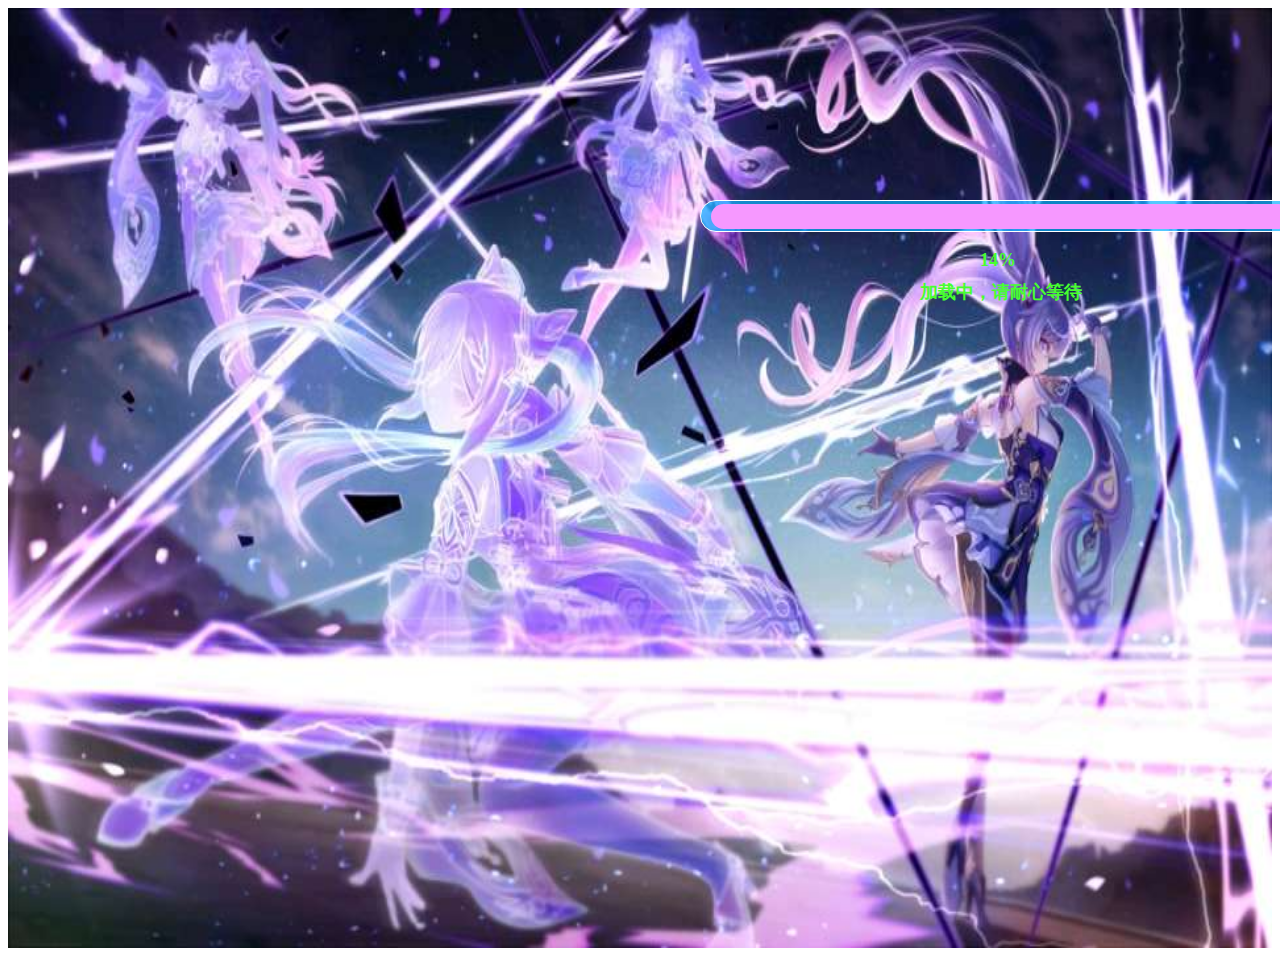
<file: begin/load.html>
<!DOCTYPE html>
<html lang="en">
<head>
    <meta charset="UTF-8">
    <meta name="viewport" content="width=device-width, initial-scale=1.0">
    <title>Document</title>
    <link rel="stylesheet" href="css/load.css">
</head>
<body>
    <div id="backgr">
        <img src="back.jpg" alt="">
    </div>
    <div id="loading-border">
        <div id="loading">

        </div>
    </div>
    <div id="now">
        0%
    </div>
    <div id="bot">
        加载中，请耐心等待
    </div>
<script type="text/javascript">
    window.onload = function(){
        var liujie = document.getElementById("loading");
        
        clearInterval();
        clearTimeout();
        
        liujie.style.left = 10+"px";
        var ii = 0;
        var nw = document.getElementById("now");
        var strr = ii+"%";
        setInterval(function(){
            ii++;
            if(ii>100){
                ii=100;
            }
            strr = ii + "%";
            nw.innerText = strr;
        },50)
        setTimeout(() => {
            
            if(liujie.style.left == 100+"px"){
                
                // window.location.replace("hutao.html");
                clearInterval();
                clearTimeout();
        }
        }, 5000);
        if(ii==100){return;}
    }
    
    
</script>
</body>

</html>
</file>
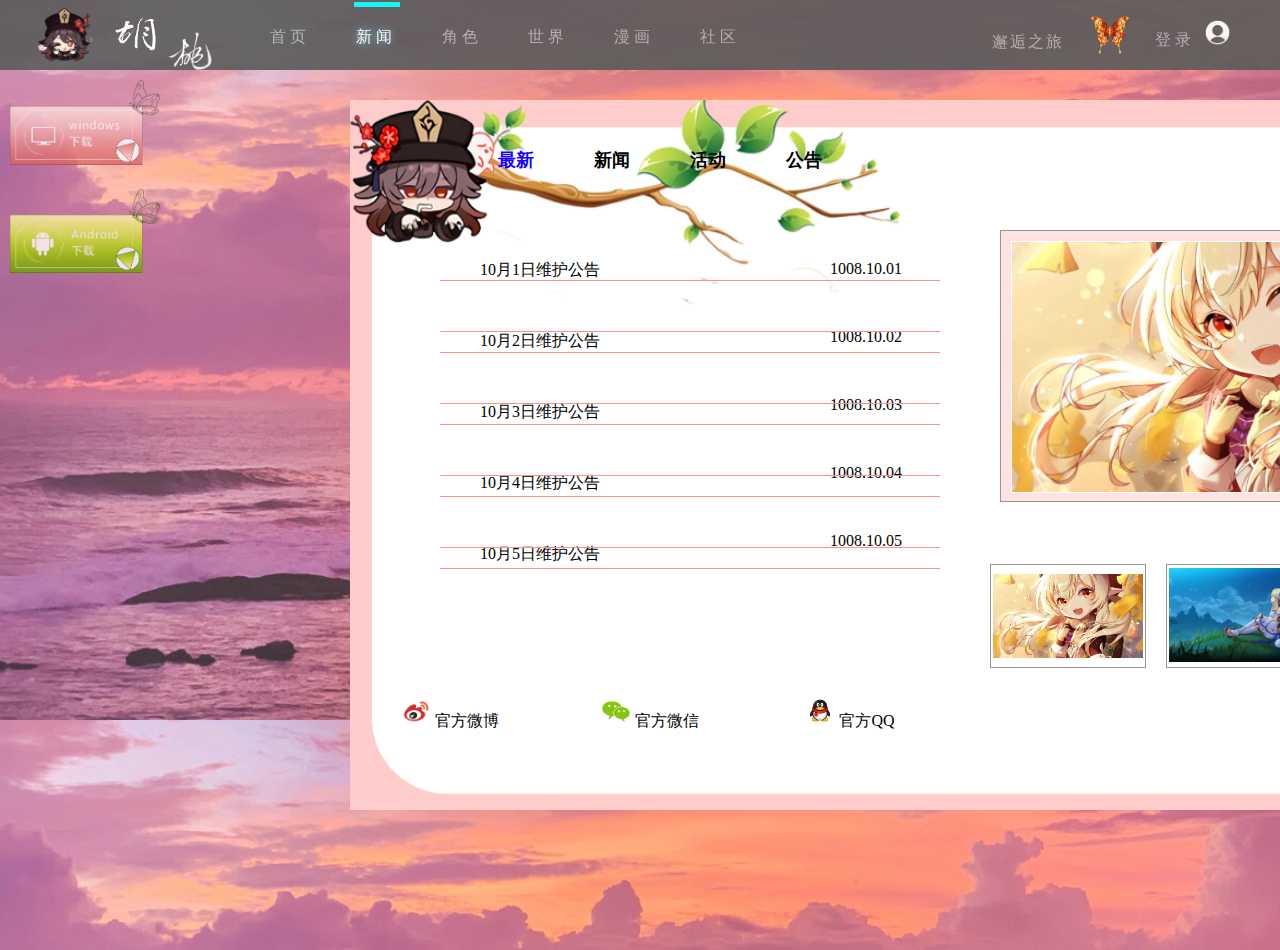
<file: begin/news.html>
<!DOCTYPE html>
<html lang="en">
<head>
    <meta charset="UTF-8">
    <meta name="viewport" content="width=device-width, initial-scale=1.0">
    <title>Document</title>
    <link rel="stylesheet" href="css/news.css">
</head>
<body>
    <div id="try"></div>
    <div id="newsbody">
        <div id="newsnav">
            <ul>
                <li id="spacal1" onclick="b(1)">最新</li>
                <li id="spacal2" onclick="b(2)">新闻</li>                
                <li id="spacal3" onclick="b(3)">活动</li>
                <li id="spacal4" onclick="b(4)">公告</li>
            </ul>
        </div>
        <div id="news-content">
            <div id="latest">
                <ul id="latest-left">
                    <li>10月1日维护公告</li>
                    <li>10月2日维护公告</li>
                    <li>10月3日维护公告</li>
                    <li>10月4日维护公告</li>
                    <li>10月5日维护公告</li>
                </ul>
                <ul id="latest-right"> 
                    <li>1008.10.01</li>
                    <li>1008.10.02</li>
                    <li>1008.10.03</li>
                    <li>1008.10.04</li>
                    <li>1008.10.05</li>
                </ul>
            </div>
            <div id="activity">
                <ul id="activity-left">
                    <li>op深渊竞速比赛开启</li>
                    <li>那维莱特之手法大帝限定池开放</li>
                    <li>国庆999999抽放送</li>
                    <li>10月20日深渊更新</li>
                    <li>新首领：及你太美！！！</li>
                </ul>
                <ul id="activity-right">
                    <li>9999.9.9</li>
                    <li>9999.9.9</li>
                    <li>9999.9.9</li>
                    <li>9999.9.9</li>
                    <li>9999.9.9</li>
                </ul>
            </div>
            <div id="notive">
                <ul di="notive-left">
                    <li>op奖池概率公示</li>
                    <li>元老玩家礼包码公布</li>
                    <li>opQQ群</li>
                    <li>op微博</li>
                </ul>
                <ul id="notive-right"> 
                    <li>2345.06.07</li>
                    <li>2345.06.07</li>
                </ul>
            </div> 
            <div class="bo" id="bo1"></div>
            <div class="bo" id="bo2"></div>
            <div class="bo" id="bo3"></div>
            <div class="bo" id="bo4"></div>
            <div class="bo" id="bo5"></div>
            <div class="bo" id="bo6"></div>
            <div class="bo" id="bo7"></div>
            <div class="bo" id="bo8"></div>
            <div class="bo" id="bo9"></div> 

            <div id="bottom-cont">
                <div id="news-blog">
                    <a href="">
                        <img src="news_pic/blog.png" alt="">
                        <span>官方微博</span>
                    </a>
                </div>
                <div id="news-wechat">
                    <a href="">
                        <img src="news_pic/wechat.png" alt="">
                        <span>官方微信</span>
                    </a>
                </div>
                <div id="news-qq">
                    <a href="">
                        <img src="news_pic/qq.png" alt="">
                        <span>官方QQ</span>
                    </a>
                </div>
            </div>
            
        </div>
        <div id="enjoy-border">
            <div id="enjoy">
                <div id="play">
                    <ul>
                        <li><img src="news_pic/or1.jpg" alt="" id="a1"></li>
                        <li><img src="news_pic/or2.jpg" alt="" id="a2"></li>
                        <li><img src="news_pic/or3.jpg" alt="" id="a3"></li>
                    </ul>
                </div>
            </div>
        </div>
        <div id="enjoy-nav">
            <ul>
                <li class="cha" id="b1">
                    <img src="news_pic/or1.jpg" alt="">
                </li>
                <li class="cha" id="b2">
                    <img src="news_pic/or2.jpg" alt="">
                </li>
                <li class="cha" id="b3">
                    <img src="news_pic/or3.jpg" alt="">
                </li>
            </ul>
        </div>
        <div id="inner"></div>
    </div>

    <div id="news-suit">
        <img src="pic/adapt.png" alt="">
    </div>
    <div id="news-download">
        <img src="pic/pc.png" alt="">
        <img src="pic/android.png" alt="">
    </div>
     <!-- 导航栏 -->
     <div id="header">
        <div id="header-left" >
            <div>
                <img src="pic/taozi.png" alt="" id="logo">
            </div>
            <div>
                <img src="pic/peach-hu.png" alt="" id="zi-hu">
                <img src="pic/peach-tao.png" alt="" id="zi-tao">
            </div>
            <div id="nav">
                <div id="track"></div>
                <ul>
                    <li class="way" onmouseover="track(1)"><a href="hutao.html" target="_blank" id="pioneer" >首&nbsp;页</a></li>
                    <li class="way" onmouseover="track(2)"><a href="news.html" target="_blank" id="afterer">新&nbsp;闻</a></li>
                    <li class="way" onmouseover="track(3)"><a href="">角&nbsp;色</a></li>
                    <li class="way" onmouseover="track(4)"><a href="">世&nbsp;界</a></li>
                    <li class="way" onmouseover="track(5)"><a href="">漫&nbsp;画</a></li>
                    <li class="way" onmouseover="track(6)"><a href="">社&nbsp;区</a></li>
                </ul>
            </div>
        </div>
        <div id="header-right">
            <div id="meet">
                <a href="">
                    <span>
                        邂逅之旅
                    </span>
                    <img src="pic/buterfly.png  " alt="" id="pic-f">
                </a>
            </div>
        
            <div id="login">
                <a href="index.html" target="_blank">
                    <span>
                        登&nbsp;录
                    </span>
                    <img src="pic/下载.png" alt="" id="person">
                </a>
            </div>
        </div>
    </div>
    <script type="text/javascript" src="js/newsbull.js"></script>
    <script type="text/javascript" src="js/track.js"></script>
    <script>
        window.onload = function(){
            news_changepic();
        }
    </script>
</body>
</html>
</file>
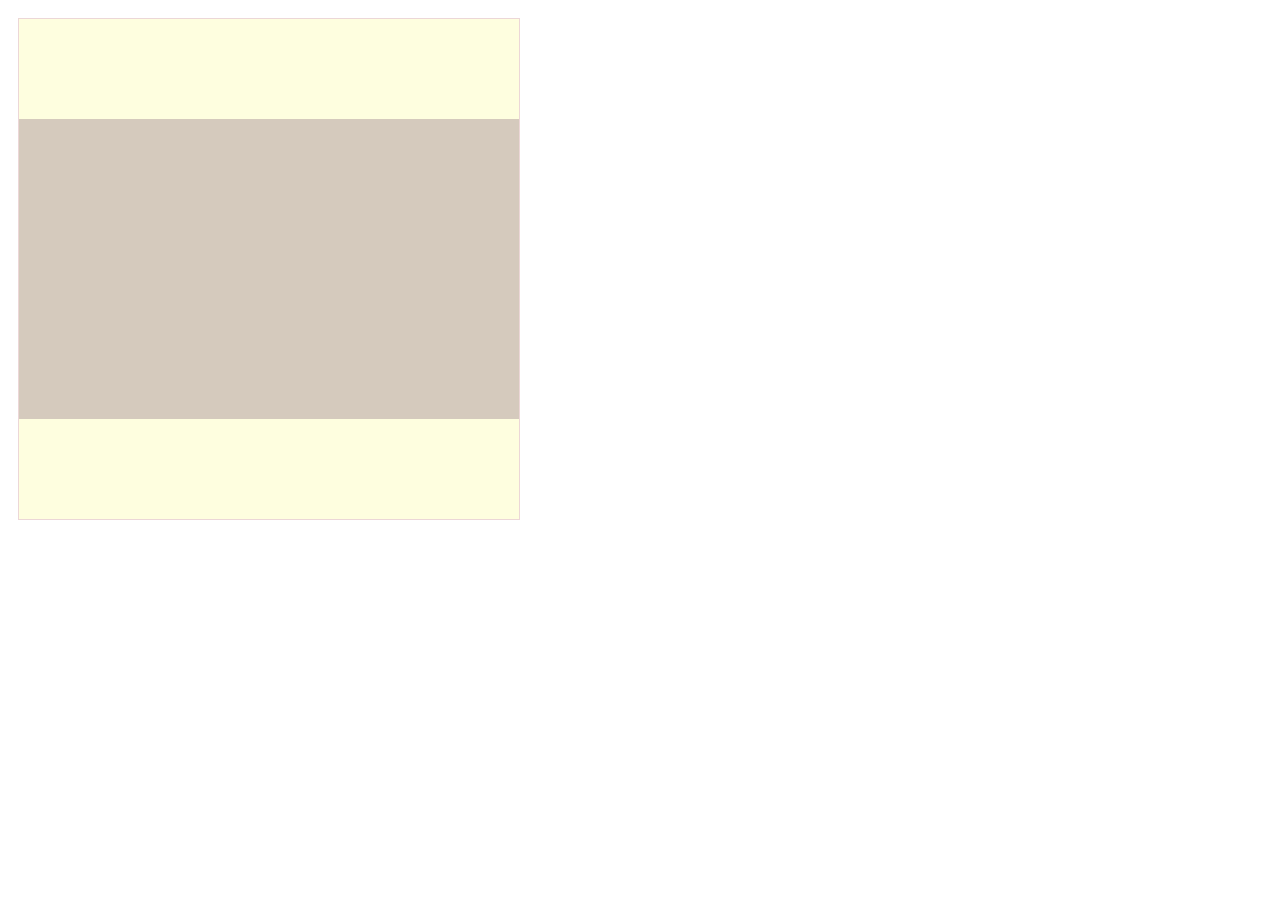
<file: css/float2.html>
<!DOCTYPE html>
<html lang="en">
<head>
    <meta charset="UTF-8">
    <meta http-equiv="X-UA-Compatible" content="IE=edge">
    <meta name="viewport" content="width=device-width, initial-scale=1.0">
    <title>Document</title>
    <link rel="stylesheet" href="float.css"/>
</head>
<body>
    <div id="a2">
        <div id="b1"> </div>
        <div id="b2"> </div>
        <div id="b3"> </div>
    </div>
</body>
</html>
</file>
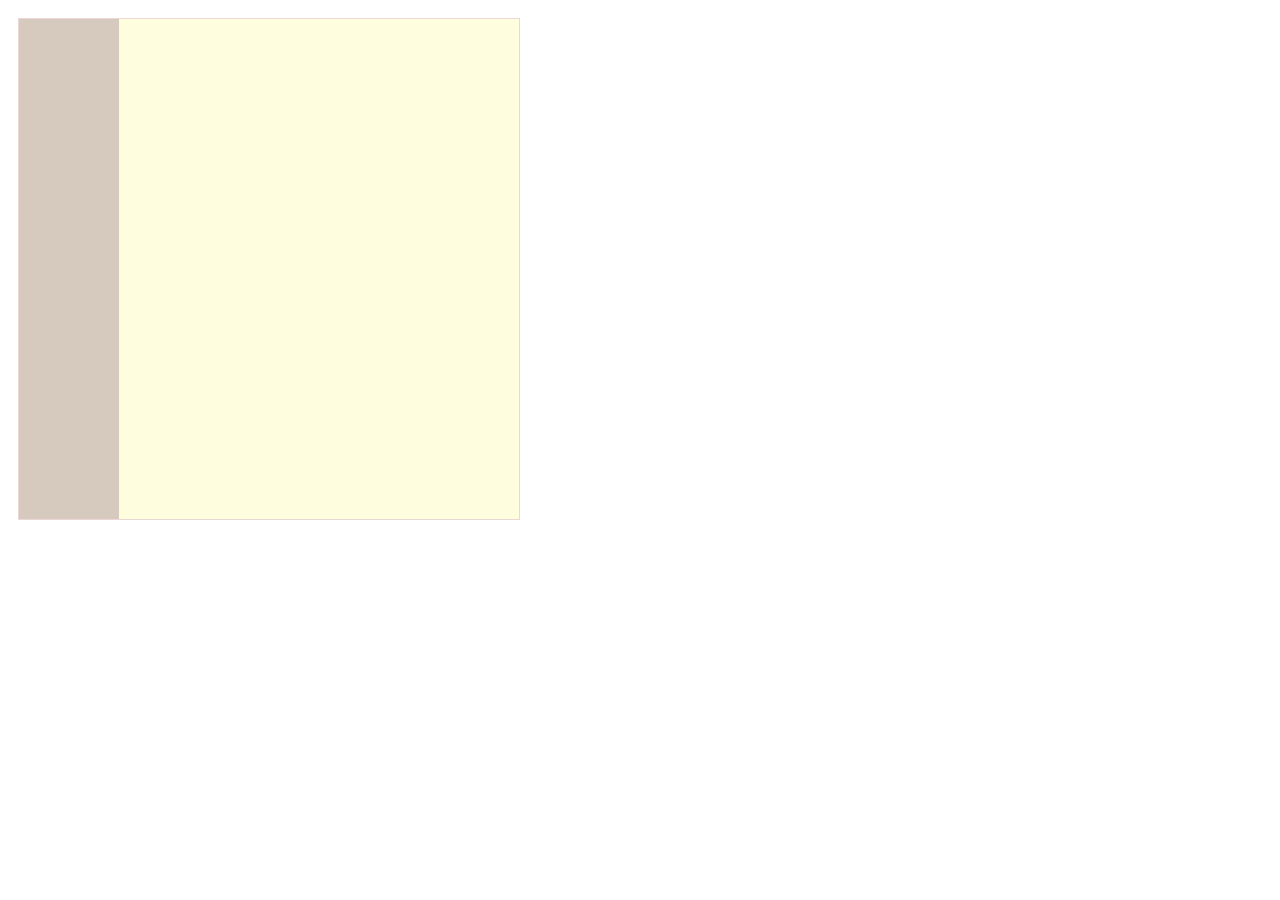
<file: css/float3.html>
<!DOCTYPE html>
<html lang="en">
<head>
    <meta charset="UTF-8">
    <meta http-equiv="X-UA-Compatible" content="IE=edge">
    <meta name="viewport" content="width=device-width, initial-scale=1.0">
    <title>Document</title>
    <link rel="stylesheet" href="float.css"/>
</head>
<body>
    <div id="a3">
        <div id="c1"> </div>
        <div id="c2"> </div>
    </div>
</body>
</html>
</file>
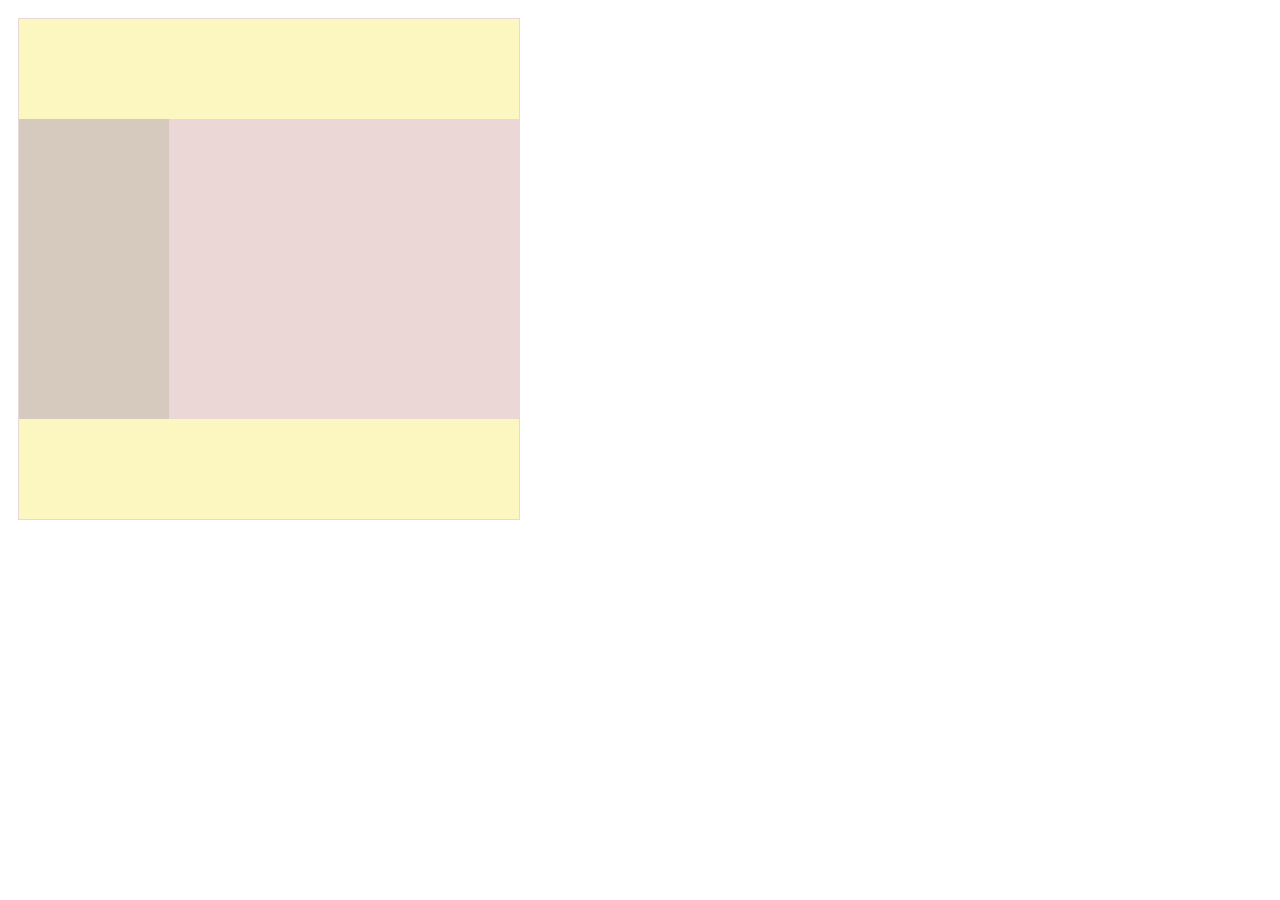
<file: css/float4.html>
<!DOCTYPE html>
<html lang="en">
<head>
    <meta charset="UTF-8">
    <meta http-equiv="X-UA-Compatible" content="IE=edge">
    <meta name="viewport" content="width=device-width, initial-scale=1.0">
    <title>Document</title>
    <link rel="stylesheet" href="float.css"/>
</head>
<body>
    <div id="a4">
        <div id="d1"> </div>
        <div id="d2"> </div>
        <div id="d3"> </div>
        <div id="d4"> </div>
    </div>
</body>
</html>
</file>
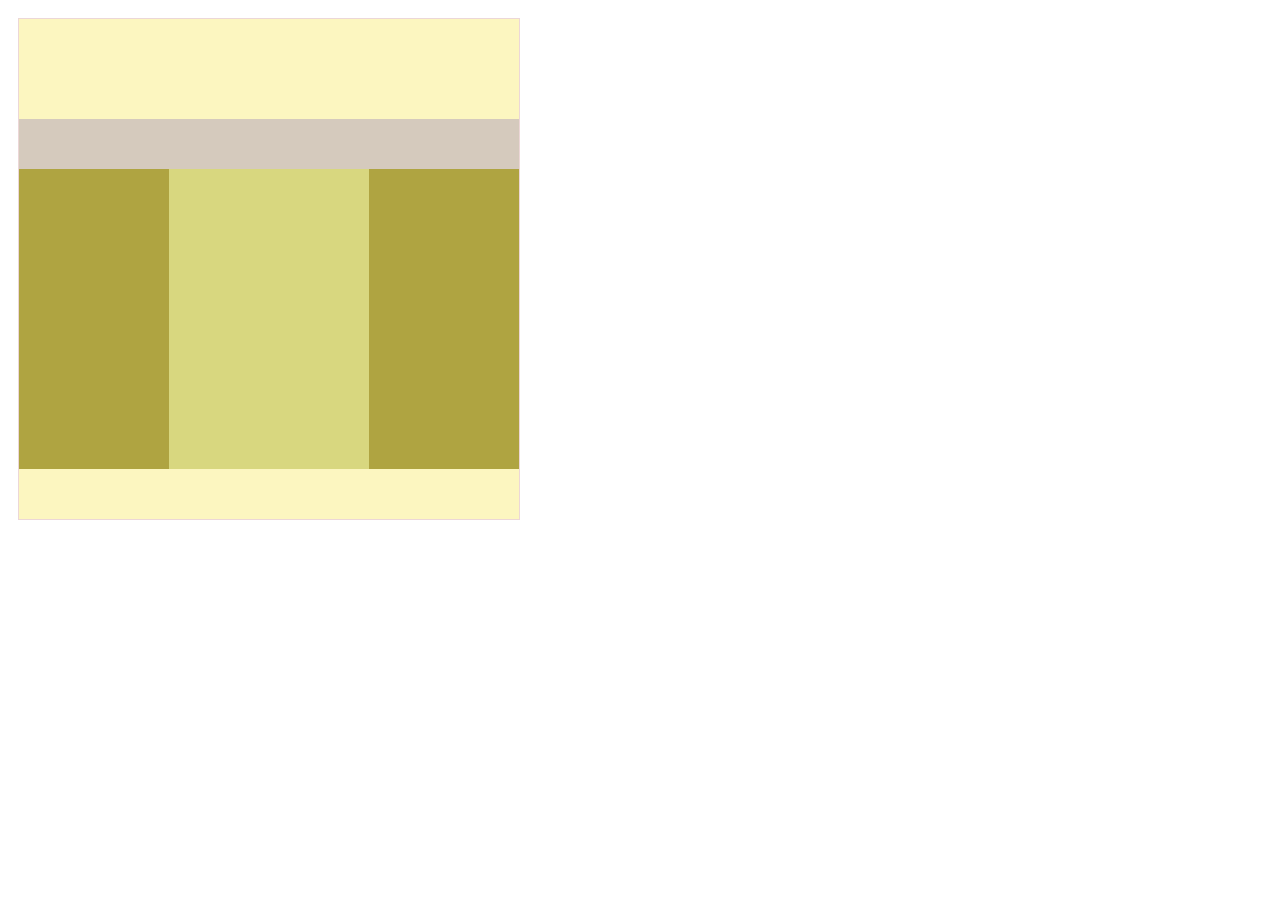
<file: css/float5.html>
<!DOCTYPE html>
<html lang="en">
<head>
    <meta charset="UTF-8">
    <meta http-equiv="X-UA-Compatible" content="IE=edge">
    <meta name="viewport" content="width=device-width, initial-scale=1.0">
    <title>Document</title>
    <link rel="stylesheet" href="float.css"/>
</head>
<body>
    <div id="a5">
        <div id="e1"> </div>
        <div id="e2"> </div>
        <div id="e3"> </div>
        <div id="e4"> </div>
        <div id="e5"> </div>
        <div id="e6"> </div>
    </div>
</body>
</html>
</file>
<file: begin/css/load.css>
#backgr{
    width: 100%;
    height: 940px;
}
#backgr img{
    width: 100%;
    height: 940px;
}
#loading-border{
    width: 600px;
    height: 30px;
    border: white solid 1px;
    position: absolute;
    top: 200px;
    left: 700px;
    border-radius: 50px;
    overflow: hidden;
    background-color: rgba(11, 178, 255, 0.7);
    
}
#loading-border #loading{
    width: 580px;
    height: 25px;
    background-color: rgb(246, 152, 255);
    position: relative;
    top: 3px;
    /* left: 10px; ---->原本 */
    left: -560px;
    border-radius: 50px;
    transition: all 5s;
}
#now{
    width: 50px;
    height: 30px;
    position: absolute;
    top: 250px;
    left: 980px;
    color: rgb(71, 255, 47);
    font-size: large;
    font-weight: 600;
}
#bot{
    width: 300px;
    height: 30px;
    position: absolute;
    top: 280px;
    left: 920px;
    color: rgb(71, 255, 47);
    font-size: large;
    font-weight: 600;
}
</file>
<file: begin/css/news.css>
*{
    margin: 0px;
    padding: 0px;
}
a{
    text-decoration: none;
}
li{
    list-style: none;
}
/*导航栏*/
#header{
    display: flex;
    align-items: center;

    position: fixed;
    top: 0;
    left: 0;

    width: 100%;
    height: 70px;
    background-color: rgb(90, 90, 90);
    opacity: 0.9;
}
#header img{
    width: 60px;
    height: 60px;
}
#header #zi-hu{
    height: 90px; 
    width: 85px;
    margin-top: 5px; 
    margin-right: -12px; 
}
#header #zi-tao{
    margin-top: 5px;
    margin-left: -12px; 
}
#header #header-left{
    width: 70%;
    display: flex;
    align-items: center;
    justify-content: flex-start;
}
#header #header-right{
    width: 30%;
    display: flex;
    align-items: center;
    justify-content: flex-end;
}
#header #nav ul .way{
    float: left;
    margin-left: 50px;

}
#header #nav ul .way #afterer{
    color:white;
    cursor: pointer;
    text-shadow: 0 0 10px #69e0ff;
}
#header #nav ul .way a{
    color:rgb(177, 177, 177);
    cursor: pointer;
}
#header #nav ul .way a:hover{
    color: white;
    text-shadow: 0 0 10px #69e0ff;
}

#header #header-left #nav #track{
    position: relative;
    top: -20px;
    left: 134px;
    width: 46px;
    height: 5px;
    background-color: aqua;
    transition: all 0.5s;
}
#header #meet{
    display: flex;
    align-items: center;
}
#header #login{
    display: flex;
    align-items: center;
}
#header #meet span{
    position: relative;
    top: -10px;
    letter-spacing: 2px;
    color:rgb(177, 177, 177);
    cursor: pointer;
}
#header #login span{
    color:rgb(177, 177, 177);
    cursor: pointer;
}
#header #meet span:hover{
    color:white;
}
#header #login span:hover{
    color:white;
}
#header #header-right #meet #pic-f{
    height: 50px;
    width: 50px ;
    margin-right: 20px;
    margin-left: 15px;
}
#header #header-right #login #person{
    height: 25px;
    width: 25px;
    margin-right: 50px;
    margin-left: 10px;
}
#header #header-left #logo{
    margin-left: 35px;
}
/*主体*/
#try{
    width: 100%;
    height: 950px;
    background-image: url(../news_pic/try.jpg);
    background-size: 100% auto;
    opacity: 0.8;
}
#newsbody{
    width: 1200px;
    height: 710px;
    position: absolute;
    top: 100px;
    left: 350px;    
    overflow: hidden;
    background-image: url(../news_pic/bulletin-board.png);
    background-size: 100% auto;
    background-repeat: no-repeat;
}
#newsbody #newsnav{
    color: rgb(0, 0, 0);
    width: 50%;
    height: 80px;
    position: relative;
    top: 20px;
    left: 10px;
    display: flex;
    justify-content: center;
    align-items: center;
}
#newsbody #newsnav ul li{
    float: left;
    margin: 30px;
    font-size: large;
    font-weight: 600;
    cursor: pointer;
}
#newsbody #newsnav ul #spacal1{
    color: rgb(25, 0, 255);
    
}
#newsbody #news-content{
    color: rgb(0, 0, 0);
}
#newsbody #news-content #latest{
    position: absolute;
    top: 160px;
    left: 130px;
    cursor: pointer;
}
#newsbody #news-content #activity{
    position: absolute;
    top: 160px;
    left: 130px;
    display: none;
    cursor: pointer;
}
#newsbody #news-content #notive{
    position: absolute;
    top: 160px;
    left: 130px;
    display: none;
    cursor: pointer;
}
#newsbody #news-content #latest ul li{
    margin-bottom: 50px;
}
#newsbody #news-content #activity ul li{
    margin-bottom: 50px;
}
#newsbody #news-content #notive ul li{
    margin-bottom: 50px;
}
#newsbody #news-content #latest #latest-right{
   position: relative;
   top: -355px;
   left: 350px;     
}
#newsbody #news-content #activity #activity-right{
    position: relative;
    top: -355px;
    left: 350px;

}
#newsbody #news-content #notive #notive-right{
    position: relative;
    top: -285px;
    left: 350px;
}
#newsbody #enjoy-border{
    width: 470px;
    height: 270px;
    position: absolute;
    top: 130px;
    left: 650px;
    background-color: rgba(255, 184, 184, 0.4);
    border: rgb(148, 148, 148) solid 1px;
}
#newsbody #enjoy img{
    width: 100%;
    height: auto;
    transition: transform 2.5s;
}
#newsbody #enjoy{
    width: 450px;
    height: 250px;
    overflow: hidden;   
    position: absolute;
    top: 10px;
    left: 10px;
    border: white solid 1px;    
}
#newsbody #enjoy #play{
    width: 1353px;
    height: 252px;
}
#newsbody #enjoy #play ul li{
    width: 450px;
    height: 250px;
    float: left;
}


#newsbody #enjoy-nav ul li{
    width: 154px;
    height: 101.75px;
    float: left;
    border: rgb(0, 0, 0) solid 1px;
    margin-left: 10px;
    margin-right: 10px;
    position: relative;
    top: 325px;
    left: 630px;
    background-color: rgba(255, 255, 255, 0.4);
    border: rgb(148, 148, 148) solid 1px;
}
#newsbody #enjoy-nav ul li img{
    width: 150px;
    height: auto;
    margin-left: 10px;
    margin-right: 10px;
    position: relative;
    top: 2px;
    left: -9px;
    border: white solid 1px;
    cursor: pointer;
}
#newsbody #enjoy-nav ul #b1 img{
    position: relative;
    top: 8px;
    left: -9px;
}
#newsbody #enjoy-nav ul li:hover{
    background-color: rgba(255, 103, 103, 0.8);
}
#newsbody #news-content .bo{
    width: 500px;
    height: 1px;
    background-color: rgb(255, 144, 144);
}
#newsbody #news-content #bo1{
    position: relative;
    top: 100px;
    left: 90px;
}
#newsbody #news-content #bo2{
    position: relative;
    top: 150px;
    left: 90px;
}
#newsbody #news-content #bo3{
    position: relative;
    top: 170px;
    left: 90px;
}
#newsbody #news-content #bo4{
    position: relative;
    top: 220px;
    left: 90px;
}
#newsbody #news-content #bo5{
    position: relative;
    top: 240px;
    left: 90px;
}
#newsbody #news-content #bo6{
    position: relative;
    top: 290px;
    left: 90px;
}
#newsbody #news-content #bo7{
    position: relative;
    top: 310px;
    left: 90px;
}
#newsbody #news-content #bo8{
    position: relative;
    top: 360px;
    left: 90px;
}
#newsbody #news-content #bo9{
    position: relative;
    top: 380px;
    left: 90px;
}
#newsbody #news-content #bottom-cont{
    width: 300px;
    height: auto;
    display: flex;
    justify-content: space-around;
    align-items: center;
}
#newsbody #news-content #bottom-cont #news-blog{
    width: 110px;
    height: 50px;
    position: relative;
    top: 500px;
    left: 50px;
    display: flex;
    justify-content: space-around;
    align-items: center;
}
#newsbody #news-content #bottom-cont #news-wechat{
    width: 110px;
    height: 50px;
    position: relative;
    top: 500px;
    left: 150px;
    display: flex;
    justify-content: space-around;
    align-items: center;
}
#newsbody #news-content #bottom-cont #news-qq{
    width: 110px;
    height: 50px;
    position: relative;
    top: 500px;
    left: 250px;
    display: flex;
    justify-content: space-around;
    align-items: center;
}
#newsbody #news-content #bottom-cont a img{
    width: 30px;
    height: auto;
}
#newsbody #news-content #bottom-cont #news-blog a{
    color: rgb(0, 0, 0)    ;
}
#newsbody #news-content #bottom-cont #news-wechat a{
    color: rgb(0, 0, 0)    ;
}
#newsbody #news-content #bottom-cont #news-qq a{
    color: rgb(0, 0, 0)    ;
}
#newsbody #inner{
    width: 400px;
    height: 50px;
    position: relative;
    top: 340px;
    left: 820px;
    color: red;
    transition: all 0.5s;
}
#news-suit{
    position: absolute;
    top: 800px;
    left: 1750px;
}
#news-suit img{
    width: 80px;
    height: auto;
}
#news-download{
    width: 300px;
    height: 300px;
    position: absolute;
    top: 80px;
    left: 10px;
}
#news-download img{
    width: 150px;
    height: auto;
    cursor: pointer;
    margin-bottom: 20px;
    opacity: 0.8;
}
</file>
<file: css/float.css>
#main{
    width: 1570px;
    height: 1050px;
    background-color: white;
    border: 1px solid black;
    margin: 0 auto;
    text-align: center;
}

#a1{
    width: 500px;
    height: 500px;
    background-color: #FEFEDF;
    border: 1px solid #ecd7d7;
    margin: 10px; 
    float: left; 
}

#a2{
    width: 500px;
    height: 500px;
    background-color: rgb(118, 10, 128);
    border: 1px solid #ecd7d7;
    margin: 10px; 
    float: left; 
}

#b1{
    width: 500px;
    height: 100px;
    background-color: #FEFEDF;
    margin: auto;
}
#b2{
    width: 500px;
    height: 300px;
    background-color: #D5CABD;
    margin: auto;
}
#b3{    
    width: 500px;
    height: 100px;
    background-color: #FEFEDF; 
    margin: auto; 
}

#a3{
    width: 500px;
    height: 500px;
    background-color: rgb(118, 10, 128);
    margin: 10px; 
    border: 1px solid #ecd7d7;
    float: left;  
}

#c1{
    width: 100px;
    height: 500px;
    background-color: #D5CABD;
    float: left;
}
#c2{
    width: 400px;
    height: 500px;
    background-color: #FEFEDF; 
    float: right;
}

#a4{
    width: 500px;
    height: 500px;
    background-color: rgb(118, 10, 128);
    border: 1px solid #ecd7d7;
    margin: 10px; 
    float: left;
}
#d1{
    width: 500px;
    height: 100px;
    background-color: #fcf6c0;
    float: left; 
}
#d2{
    width: 150px;
    height: 300px;
    background-color: #D5CABD; 
    float: left;
}
#d3{
    width: 350px;
    height: 300px;
    background-color: #ecd7d7;
    float: right;
}
#d4{
    width: 500px;
    height: 100px;
    background-color: #fcf6c0;
    float: left;
}


#a5{
    width: 500px;
    height: 500px;
    background-color: #2b3f7e;
    border: 1px solid #ecd7d7;
    margin: 10px; 
    float: left;
}
#e1{
    width: 500px;
    height: 100px;
    background-color: #fcf6c0;
}
#e2{
    width: 500px;
    height: 50px;
    background-color: #D5CABD;
}
#e3{
    width: 150px;
    height: 300px;
    background-color: rgb(175, 164, 65);
    float: left;
}
#e4{
    width: 200px;
    height: 300px;
    background-color: rgb(216, 215, 127);
    float: left;
}
#e5{
    width: 150px;
    height: 300px;
    background-color: rgb(175, 164, 65);
    float: left;
}
#e6{
    width: 500px;
    height: 50px;
    background-color: #fcf6c0;
    float: left;
}
</file>
